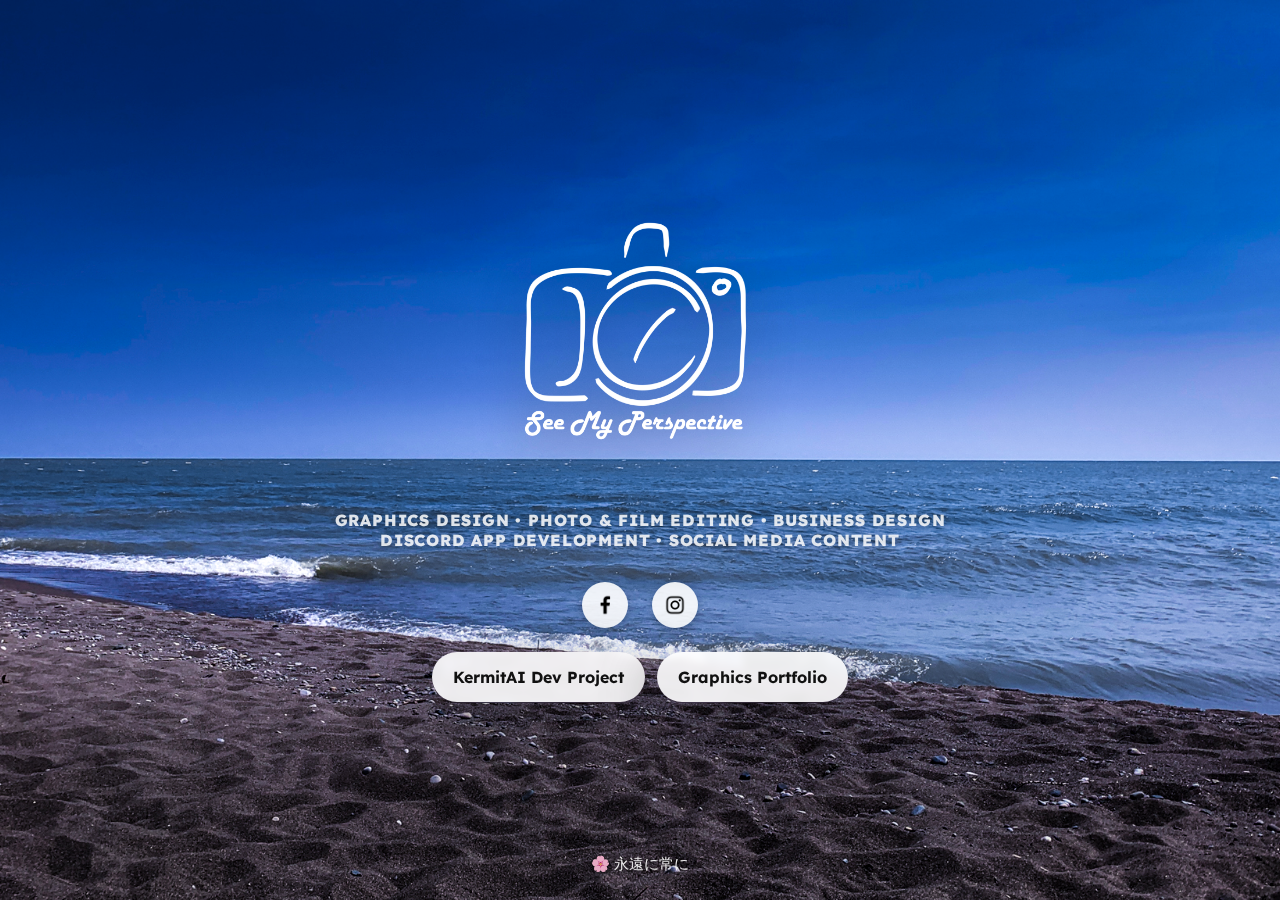
<file: index.html>
<!-- File: index.html -->
<!doctype html>
<html lang="en">
<head>
  <meta charset="utf-8" />
  <meta name="viewport" content="width=device-width, initial-scale=1" />
  <meta name="description" content="Graphics design, photo & film editing, business/brand design, Discord app development, and social media content." />
  <meta name="theme-color" content="#0b0f14" />
  <meta property="og:title" content="See My Perspective" />
  <meta property="og:description" content="Design & media for creators and businesses." />
  <meta property="og:type" content="website" />
  <link href="https://fonts.googleapis.com/css2?family=Lexend:wght@300;400;500&family=Russo+One&display=swap" rel="stylesheet">
  <link rel="stylesheet" href="./styles.css" />
</head>
<body style="--bg-url: url('./assets/landing-bg.jpg');">
  <main class="cover">
    <div class="center-stack" role="group" aria-label="Landing">
      <img class="logo" src="./assets/logo.png" alt="See My Perspective" />
      <p class="tag">GRAPHICS DESIGN • PHOTO & FILM EDITING • BUSINESS DESIGN<br>DISCORD APP DEVELOPMENT • SOCIAL MEDIA CONTENT</p>
      <div class="social-row">
        <a href="#" aria-label="Facebook">
          <img src="./assets/facebook.png" alt="" />
        </a>
        <a href="#" aria-label="Instagram">
          <img src="./assets/instagram.png" alt="" />
        </a>
      </div>
      <div class="btn-row" role="navigation" aria-label="Primary">
        <!-- CHANGED: add .html -->
        <a class="btn" href="./discordapps.html">KermitAI Dev Project</a>
        <a class="btn" href="./portfolio">Graphics Portfolio</a>
      </div>
    </div>
    <p class="bottom-note">🌸 永遠に常に</p>
  </main>
</body>
</html>
</file>
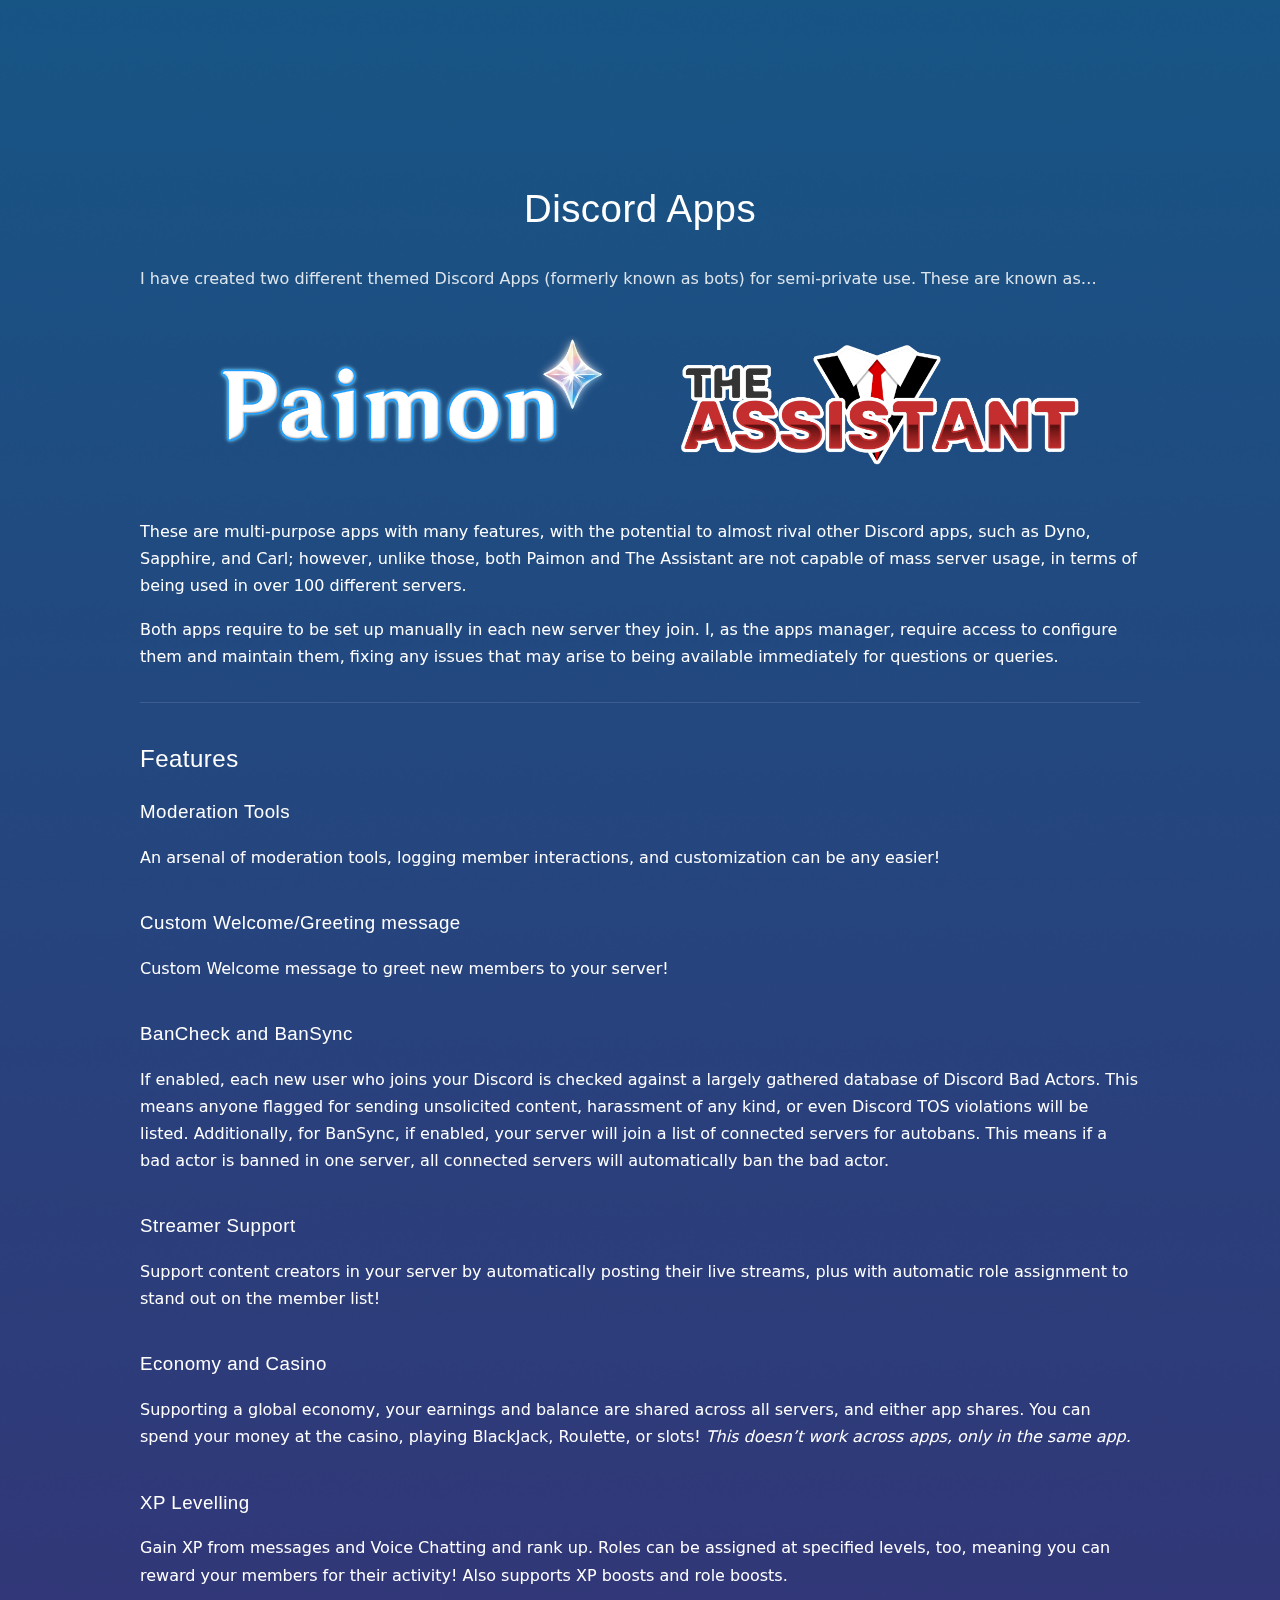
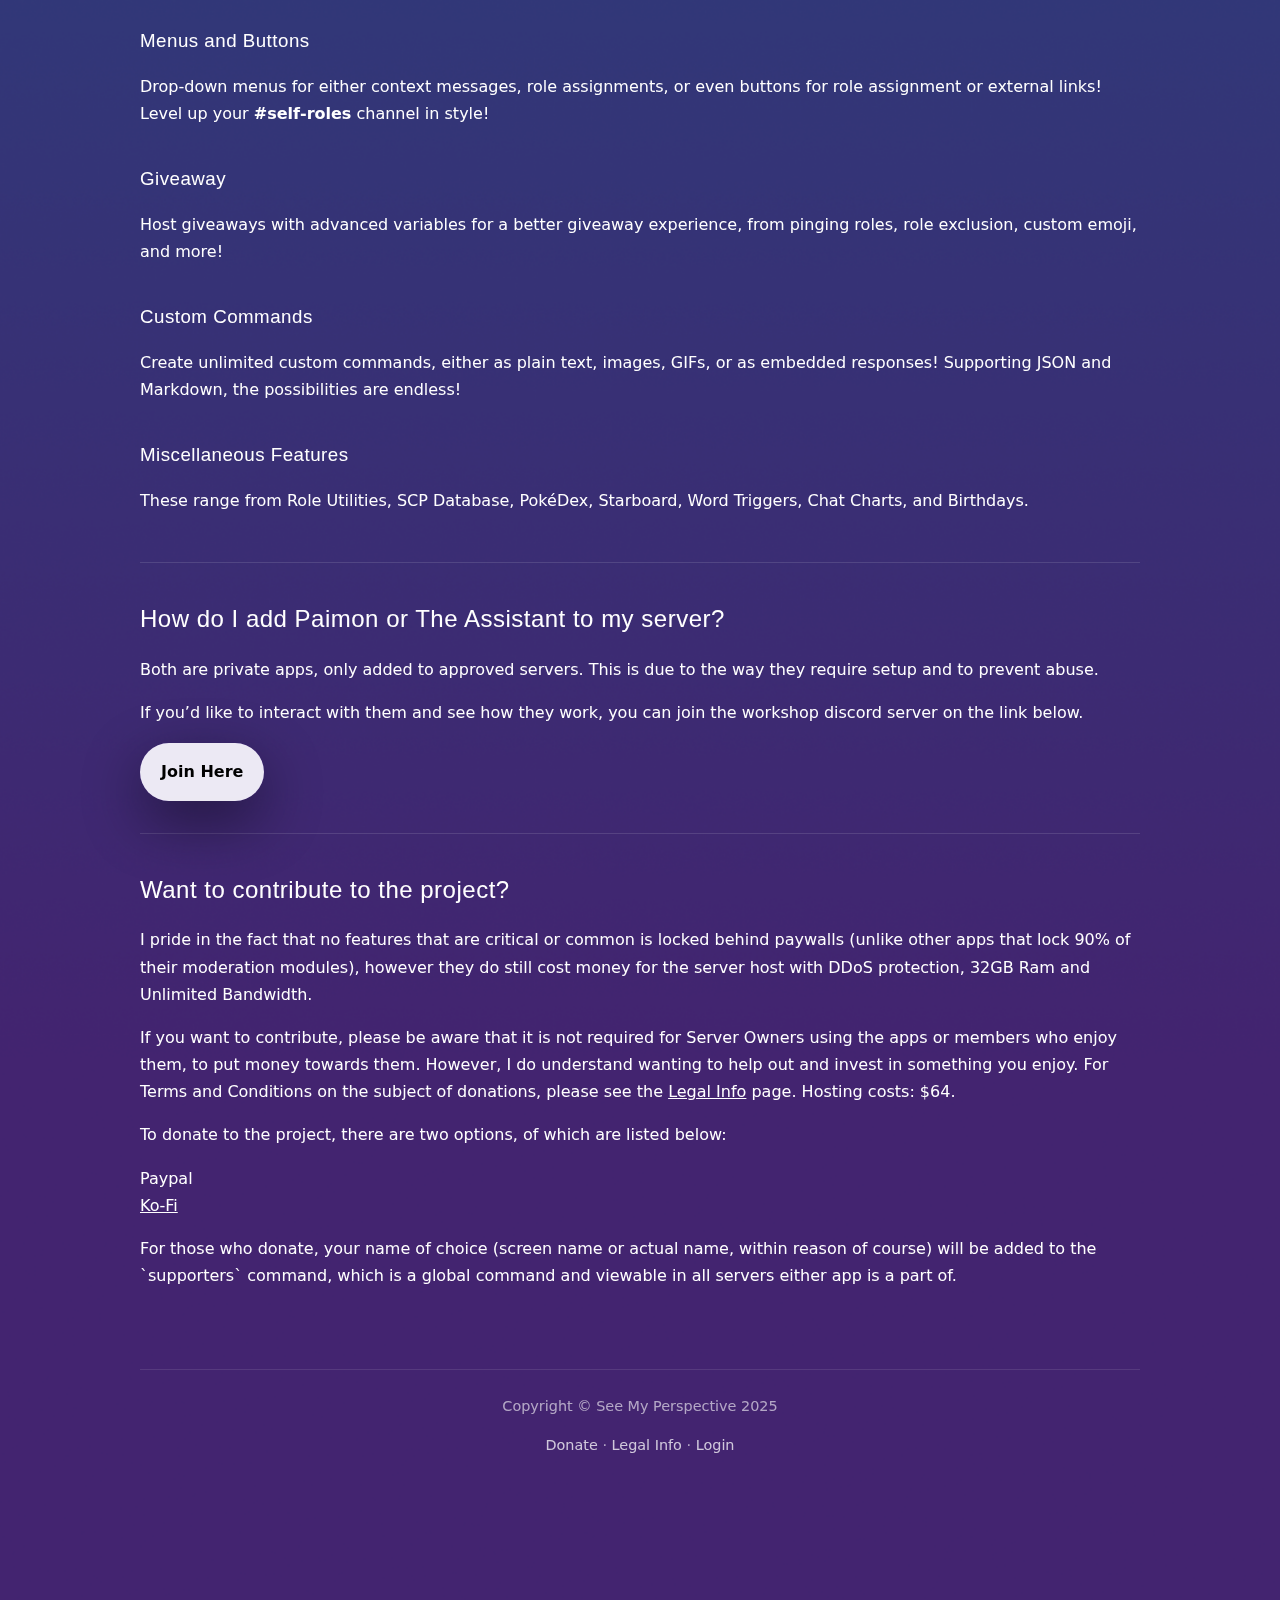
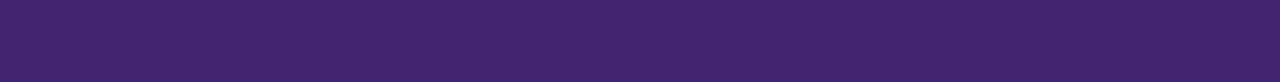
<file: discordapps.html>
<!-- File: discordapps.html -->
<!doctype html>
<html lang="en">
<head>
<meta charset="utf-8" />
<meta name="viewport" content="width=device-width, initial-scale=1" />
<title>Discord Apps — See My Perspective</title>
<meta name="description" content="Overview of Paimon and The Assistant — multi‑purpose Discord apps for approved servers." />
<link rel="stylesheet" href="./styles.css" />
</head>
<body class="page" style="--bg-url: url('./assets/websitebackground.png');">
<main class="page">
<div class="content" id="top">
<header>
<h1>Discord Apps</h1>
<p class="lead">I have created two different themed Discord Apps (formerly known as bots) for semi‑private use. These are known as…</p>
</header>


<div class="logo-row" aria-label="App logos">
<!-- Add your images to /assets and they will render here -->
<img src="./assets/appsheader.png" alt="Paimon-The Assistant" />
</div>


<section class="section">
<p>These are multi‑purpose apps with many features, with the potential to almost rival other Discord apps, such as Dyno, Sapphire, and Carl; however, unlike those, both Paimon and The Assistant are not capable of mass server usage, in terms of being used in over 100 different servers.</p>
<p>Both apps require to be set up manually in each new server they join. I, as the apps manager, require access to configure them and maintain them, fixing any issues that may arise to being available immediately for questions or queries.</p>
</section>


<div class="rule"></div>


<section class="section">
<h2>Features</h2>
<ul class="feature-list">
<li>
<h3>Moderation Tools</h3>
<p>An arsenal of moderation tools, logging member interactions, and customization can be any easier!</p>
</li>
<li>
<h3>Custom Welcome/Greeting message</h3>
<p>Custom Welcome message to greet new members to your server!</p>
</li>
<li>
<h3>BanCheck and BanSync</h3>
<p>If enabled, each new user who joins your Discord is checked against a largely gathered database of Discord Bad Actors. This means anyone flagged for sending unsolicited content, harassment of any kind, or even Discord TOS violations will be listed. Additionally, for BanSync, if enabled, your server will join a list of connected servers for autobans. This means if a bad actor is banned in one server, all connected servers will automatically ban the bad actor.</p>
</li>
<li>
<h3>Streamer Support</h3>
<p>Support content creators in your server by automatically posting their live streams, plus with automatic role assignment to stand out on the member list!</p>
</li>
<li>
<h3>Economy and Casino</h3>
<p>Supporting a global economy, your earnings and balance are shared across all servers, and either app shares. You can spend your money at the casino, playing BlackJack, Roulette, or slots! <em>This doesn’t work across apps, only in the same app.</em></p>
</li>
<li>
<h3>XP Levelling</h3>
<p>Gain XP from messages and Voice Chatting and rank up. Roles can be assigned at specified levels, too, meaning you can reward your members for their activity! Also supports XP boosts and role boosts.</p>
</li>
<li>
<h3>Menus and Buttons</h3>
<p>Drop‑down menus for either context messages, role assignments, or even buttons for role assignment or external links! Level up your <strong>#self‑roles</strong> channel in style!</p>
</li>
<li>
<h3>Giveaway</h3>
<p>Host giveaways with advanced variables for a better giveaway experience, from pinging roles, role exclusion, custom emoji, and more!</p>
</li>
<li>
<h3>Custom Commands</h3>
<p>Create unlimited custom commands, either as plain text, images, GIFs, or as embedded responses! Supporting JSON and Markdown, the possibilities are endless!</p>
</li>
<li>
<h3>Miscellaneous Features</h3>
<p>These range from Role Utilities, SCP Database, PokéDex, Starboard, Word Triggers, Chat Charts, and Birthdays.</p>
</li>
</ul>
</section>


<div class="rule"></div>


<section class="section">
<h2>How do I add Paimon or The Assistant to my server?</h2>
<p>Both are private apps, only added to approved servers. This is due to the way they require setup and to prevent abuse.</p>
<p>If you’d like to interact with them and see how they work, you can join the workshop discord server on the link below.</p>
<p>
<a class="btn" href="#" role="button">Join Here</a>
</p>
</section>


<div class="rule"></div>


<section class="section">
<h2>Want to contribute to the project?</h2>
<p>I pride in the fact that no features that are critical or common is locked behind paywalls (unlike other apps that lock 90% of their moderation modules), however they do still cost money for the server host with DDoS protection, 32GB Ram and Unlimited Bandwidth.</p>
<p>If you want to contribute, please be aware that it is not required for Server Owners using the apps or members who enjoy them, to put money towards them. However, I do understand wanting to help out and invest in something you enjoy. For Terms and Conditions on the subject of donations, please see the <a href="#">Legal Info</a> page. Hosting costs: $64.</p>
<p>To donate to the project, there are two options, of which are listed below:</p>
<p>
Paypal<br/>
<a href="#">Ko‑Fi</a>
</p>
<p>For those who donate, your name of choice (screen name or actual name, within reason of course) will be added to the `supporters` command, which is a global command and viewable in all servers either app is a part of.</p>
</section>


<footer class="footer">
<p>Copyright © See My Perspective 2025</p>
<p><a href="#">Donate</a> · <a href="#">Legal Info</a> · <a href="#">Login</a></p>
</footer>
</div>
</main>
</body>
</html>
</file>
<file: styles.css>
/* File: styles.css */
:root{--accent:#7BAE7F;--text:#fff;--muted:rgba(255,255,255,.85);--shadow:0 20px 60px rgba(0,0,0,.45)}
*{box-sizing:border-box}html,body{height:100%;margin:0}
body {
  font-family: 'Lexend', ui-sans-serif, system-ui, -apple-system, Segoe UI, Roboto, Inter, Arial, sans-serif;
  background: #000;
  color: var(--text);
  font-weight: 400;
}
/* Header fonts */
h1, h2, h3, h4, h5, h6 {
  font-family: 'Russo One', sans-serif;
  font-weight: 400;
  letter-spacing: 0.5px;
  text-transform: none;
}
/* ---- Landing (index) ---- */
.cover{position:relative;min-height:100dvh;display:grid;place-items:center;padding:6vh 1.25rem}
.cover::before{content:"";position:absolute;inset:0;background-image:var(--bg-url);background-position:center;background-size:cover;filter:saturate(1.05) contrast(1.05)}
.cover::after{content:"";position:absolute;inset:0;
/*background:linear-gradient(180deg, rgba(0,0,0,.35), rgba(0,0,0,.55))*/} 
.center-stack{position:relative;z-index:1;display:flex;flex-direction:column;align-items:center;text-align:center;gap:1rem;max-width:min(960px,92vw)}
.logo{width:min(280px,48vw);height:auto;filter:drop-shadow(0 8px 24px rgba(0,0,0,.45))}
.tag{
  font-weight:800;
  letter-spacing:.05em;
  text-transform:uppercase;
  color:var(--muted);
  text-shadow:0 2px 8px rgba(0,0,0,.4)
}
.social-row{
  display:flex;
  justify-content: center;
  align-items: center;
  gap:1.5rem;
  margin-top:2rem 0;
}
.social-row a {
  display: inline-flex;
  justify-content: center;
  align-items: center;
  width: 46px;
  height: 46px;
  background: rgba(255, 255, 255, 0.9);
  border-radius: 50%;
  text-decoration: none;
  box-shadow: 0 4px 10px rgba(0,0,0,.25);
  transition: transform .2s ease, background .2s ease;
}
.social-row a:hover {
  transform: translateY(-2px);
  background: rgba(255, 255, 255, 0.514);
}
.social-row img {
  width: 22px;
  height: 22px;
  display: block;
  filter: brightness(0);
}
.btn-row{
  display:flex;
  gap:.75rem;
  flex-wrap:wrap;
  justify-content:center;
  margin-top:.5rem
}
.btn{
  display:inline-flex;
  align-items:center;
  justify-content:center;
  padding:.9rem 1.25rem;
  border-radius:999px;
  background:rgba(255,255,255,.9);
  color:#111;
  text-decoration:none;
  font-weight:700;
  border:1px solid rgba(255, 255, 255, 0);
  backdrop-filter:saturate(140%) blur(4px);
  box-shadow:var(--shadow)
}
.btn:hover{
  transform:translateY(-2px);
  transition: transform .2s ease, background .2s ease;
}
.btn:focus {
  transform: translateY(-2px);
  box-shadow: 0 6px 16px rgba(0,0,0,.3);
}
.bottom-note{position:fixed;left:50%;bottom:10px;transform:translateX(-50%);z-index:1;font-size:.95rem;color:rgba(255, 255, 255, 0.9);text-shadow:0 2px 8px rgba(0,0,0,.5)}

/* ---- Text pages (discordapps) ---- */
main.page { position: relative; min-height: 100dvh; }

main.page::before,
main.page::after {
  content: "";
  position: absolute;       /* was fixed */
  inset: 0;
  background-image: var(--bg-url);
  background-size: cover;
  background-position: center;
  z-index: -1;
}
main.page {
  position: relative;
  z-index: 0;          /* <<< add this */
  min-height: 100dvh;
  padding: 4rem 1.25rem;
}
.content {
  max-width: 1000px;
  margin: 4rem auto 0;   /* adds top margin */
  line-height: 1.7;
}
.content h1 {
  font-size: clamp(2.2rem, 3vw, 2.8rem);
  text-align: center;      /* centers the heading */
  margin: 0 0 1.5rem;      /* adds extra space below before paragraph */
}
.content h2{margin:2.25rem 0 0.75rem}
.content .lead{color:var(--muted)}
.logo-row{display:flex;gap:1.25rem;align-items:center;flex-wrap:wrap;margin:1.25rem 0}
.logo-row img {
  max-width: 100%;       /* ensures it won’t overflow */
  width: 100%;            /* makes it align to text width */
  height: auto;
  border-radius: 8px;     /* optional – softens edges */
}
.section{margin:2rem 0}
.rule{height:1px;background:rgba(255,255,255,.12);margin:2rem 0}
.feature-list{list-style:none;padding:0;margin:0;display:grid;gap:1rem}
.feature-list h3{margin:.25rem 0}
.content a{color:var(--text);text-decoration:underline}

/* Optional blur: toggle by adding class 'blur' to .content */
/*.content.blur{
  background:rgba(20,20,24,.35);
  -webkit-backdrop-filter:blur(6px);
  backdrop-filter:blur(6px);
  border:1px solid rgba(255,255,255,.08);
  border-radius:16px;
  padding:1rem 1.25rem
  }*/

.footer {
  margin: 5rem 0 10rem;   /* extra bottom spacing */
  text-align: center;
  font-size: 0.9rem;
  color: rgba(255,255,255,0.6);
}

.footer::before {
  content: "";
  display: block;
  width: 100%;
  height: 1px;
  background: rgba(255,255,255,0.1);
  margin-bottom: 1.5rem;
}

.footer a {
  color: rgba(255,255,255,0.75); /* faded link color */
  text-decoration: none;
}
.footer a:hover {
  color: #fff; /* brighten on hover */
  text-decoration: underline;
}

@media (max-width:640px){
  .logo{width:min(220px,60vw)}
  .tag{font-size:.9rem}
  .btn{width:100%;max-width:360px}
}

:focus-visible{outline:2px solid var(--accent);outline-offset:4px;border-radius:12px}

/* ===== DiscordApps chrome spacing & fonts ===== */
main.page {
  /* control both corner offsets and header gap from one place */
  --edge-gap: 1.25rem;        /* distance from top/left/right edges (orange/green boxes) */
  --header-gap: 7rem;         /* vertical space before "Discord Apps" (red box feel) */
}

/* Make the H1 sit lower to match the red-box spacing */
.content { 
  margin: calc(var(--header-gap)) auto 0; 
}

/* Top-left page links */
.top-nav {
  position: absolute;
  top: var(--edge-gap);
  left: var(--edge-gap);
  z-index: 10;
  background: rgba(255, 64, 64, 0);
  padding: 0.5rem 0.75rem;
  border-radius: 8px;
  backdrop-filter: blur(6px);
}
.top-nav ul {
  list-style: none; margin: 0; padding: 0;
  display: flex; gap: 1rem;
}
.top-nav a,
.top-nav a:link,
.top-nav a:visited,
.top-nav a:hover,
.top-nav a:active,
.top-nav a:focus {
  font-family: 'Russo One', sans-serif !important;   /* Russo One for these links */
  color: #fff !important;
  text-decoration: none !important;
  font-weight: 400;
  font-size: 0.95rem;
  letter-spacing: 0.4px;
  transition: opacity .2s ease;
}

/* Top-right social icons, same corner distance as top-nav */
.social-nav {
  position: absolute;
  top: var(--edge-gap);
  right: var(--edge-gap);
  z-index: 10;
  background: rgba(0,0,0,.0);
  padding: 0.5rem 0.75rem;
  border-radius: 8px;
  backdrop-filter: blur(6px);
  display: flex; gap: 0.75rem; align-items: center;
}
.social-nav img {
  display: block;
  width: 18px; height: 18px;          /* adjust to your icon size */
  filter: drop-shadow(0 1px 2px rgba(167, 167, 167,0.0));
}
.social-nav a { line-height: 0; }      /* tighter clickable area */

/* (Optional) tweak if you want a bit more space below H1 too */
.content h1 { margin: 0 0 1.5rem; text-align: center; }

/* White button text for Discord Apps page only */
body.page .btn {
  color: #000000 !important;        /* make text black */
  text-decoration: none !important;
}

body.page .btn:hover {
  background: rgb(197, 197, 197);
  text-decoration: none !important;
}
</file>
